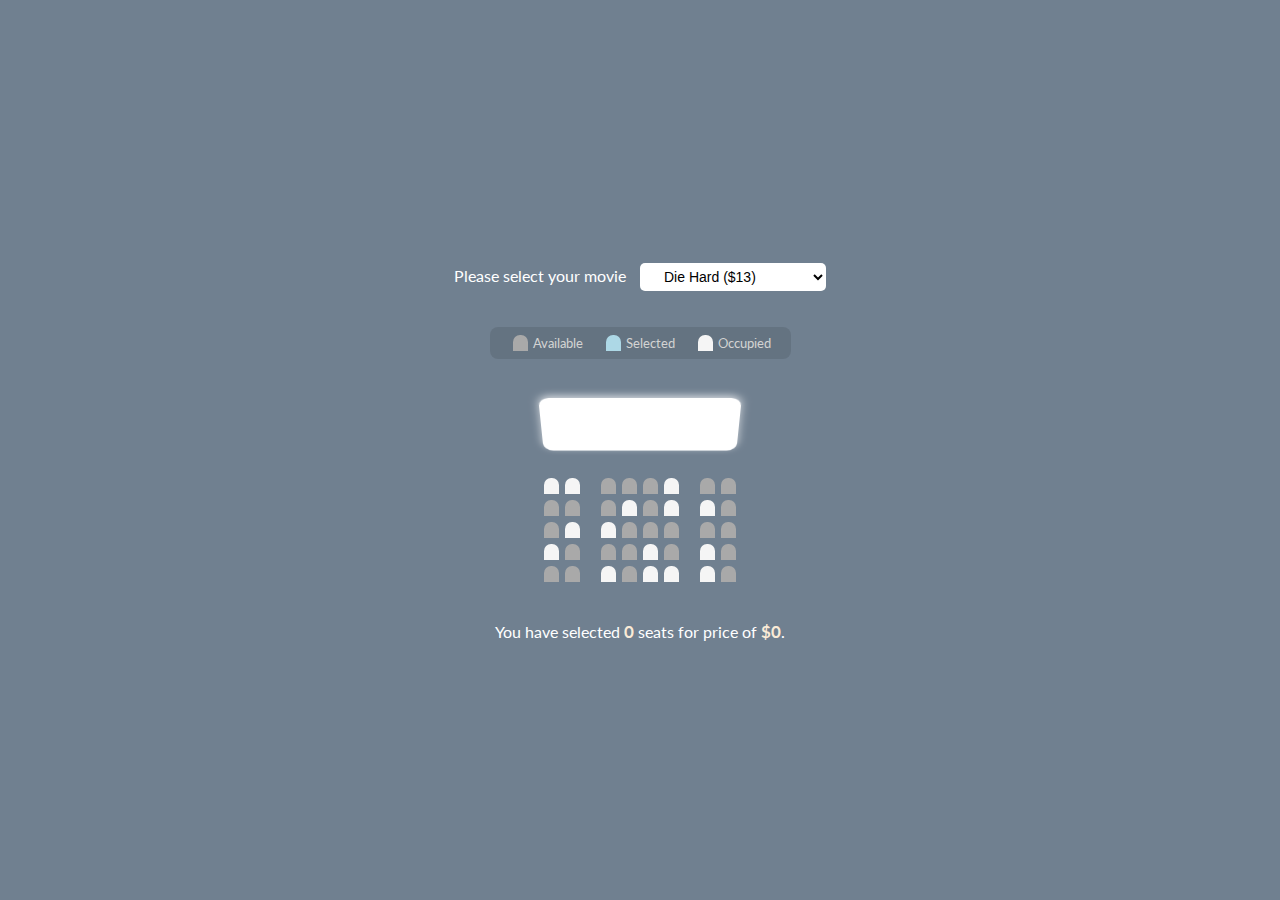
<file: 11- Cinema Ticketing App/index.html>
<!DOCTYPE html>
<html lang="en">
  <head>
    <meta charset="UTF-8" />
    <meta http-equiv="X-UA-Compatible" content="IE=edge" />
    <meta name="viewport" content="width=device-width, initial-scale=1.0" />
    <title>Cinema Ticketing App</title>
    <link href="style.css" rel="stylesheet" />
  </head>
  <body>
    <div class="movie-container">
      <span>Please select your movie</span>
      <select id="movie">
        <option value="12">Die Hard ($13)</option>
        <option value="18">Monster Truck ($18)</option>
        <option value="20">Illusionist ($20)</option>
        <option value="15">Extraction ($15)</option>
        <option value="15">Jumanji ($15)</option>
      </select>
    </div>

    <div>
      <ul class="legend">
        <li>
          <div class="seat"></div>
          <small>Available</small>
        </li>
        <li>
          <div class="seat selected"></div>
          <small>Selected</small>
        </li>
        <li>
          <div class="seat occupied"></div>
          <small>Occupied</small>
        </li>
      </ul>
    </div>

    <div class="container">
      <div class="screen"></div>
      <div class="row">
        <div class="seat occupied"></div>
        <div class="seat occupied"></div>
        <div class="seat"></div>
        <div class="seat"></div>
        <div class="seat"></div>
        <div class="seat occupied"></div>
        <div class="seat"></div>
        <div class="seat"></div>
      </div>
      <div class="row">
        <div class="seat"></div>
        <div class="seat"></div>
        <div class="seat"></div>
        <div class="seat occupied"></div>
        <div class="seat"></div>
        <div class="seat occupied"></div>
        <div class="seat occupied"></div>
        <div class="seat"></div>
      </div>
      <div class="row">
        <div class="seat"></div>
        <div class="seat occupied"></div>
        <div class="seat occupied"></div>
        <div class="seat"></div>
        <div class="seat"></div>
        <div class="seat"></div>
        <div class="seat"></div>
        <div class="seat"></div>
      </div>
      <div class="row">
        <div class="seat occupied"></div>
        <div class="seat"></div>
        <div class="seat"></div>
        <div class="seat"></div>
        <div class="seat occupied"></div>
        <div class="seat"></div>
        <div class="seat occupied"></div>
        <div class="seat"></div>
      </div>
      <div class="row">
        <div class="seat"></div>
        <div class="seat"></div>
        <div class="seat occupied"></div>
        <div class="seat"></div>
        <div class="seat occupied"></div>
        <div class="seat occupied"></div>
        <div class="seat occupied"></div>
        <div class="seat"></div>
      </div>
    </div>

    <p class="text">
      You have selected <span class="count">0</span> seats for price of
      <span class="dollar-sign">$</span><span class="price">0</span>.
    </p>

    <script src="script.js"></script>
  </body>
</html>
</file>
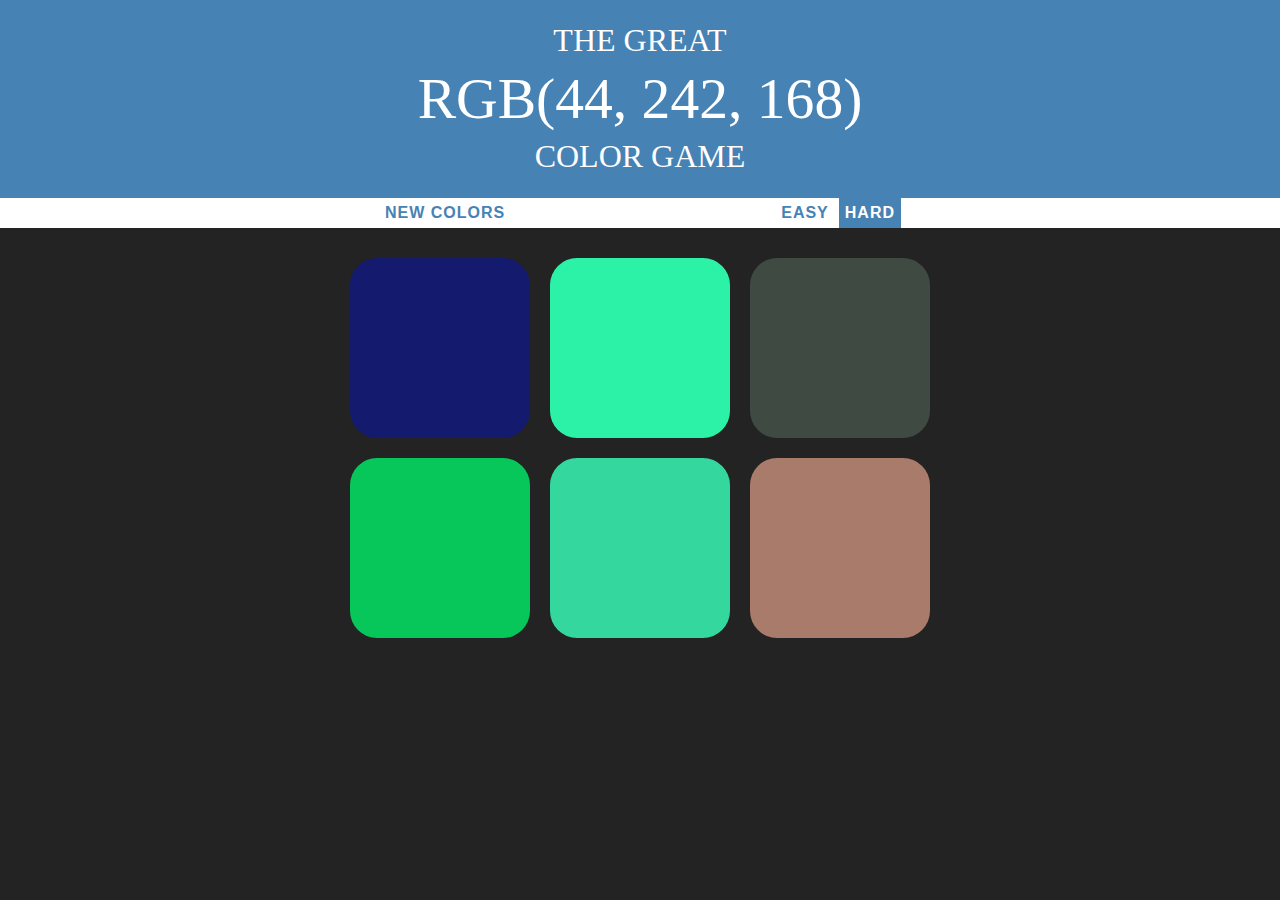
<file: 2 Color Game/index.html>
<!DOCTYPE html>
<html lang="en">
  <head>
    <meta charset="UTF-8" />
    <meta name="viewport" content="width=device-width, initial-scale=1.0" />
    <title>RGB Game</title>
    <link rel="stylesheet" href="style.css" />
  </head>
  <body>
    <h1>
      The Great<br />
      <span id="colorDisplay">RGB</span> <br />
      color Game
    </h1>

    <div id="stripe">
      <button id="newColorButton">New Colors</button>
      <span id="messageDisplay"></span>
      <button class="mode">Easy</button>
      <button class="mode selected">Hard</button>
    </div>

    <div id="container">
      <div class="square"></div>
      <div class="square"></div>
      <div class="square"></div>
      <div class="square"></div>
      <div class="square"></div>
      <div class="square"></div>
    </div>

    <script src="script.js"></script>
  </body>
</html>
</file>
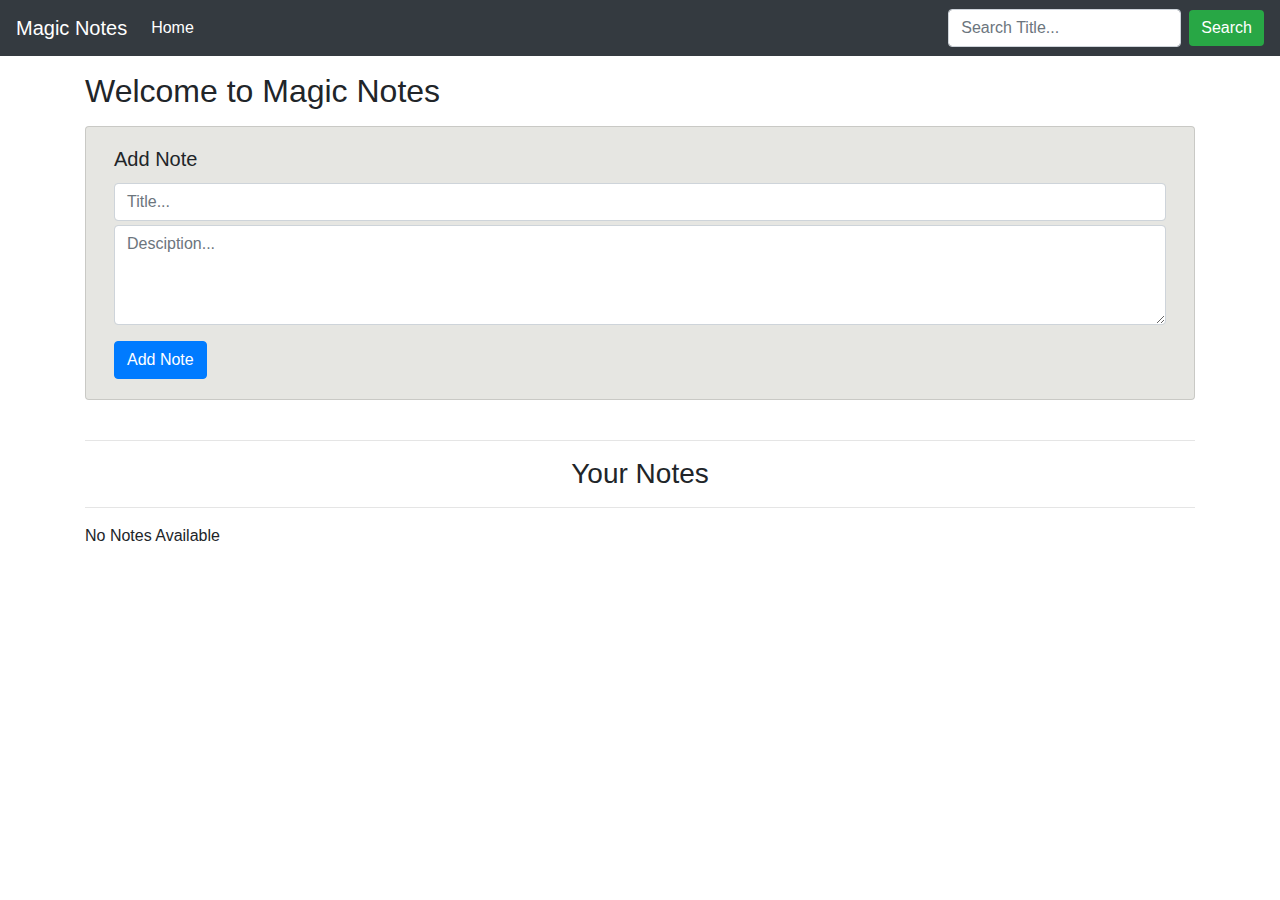
<file: 3- Notes Taking Site/index.html>
<!DOCTYPE html>
<html lang="en">

<head>
    <meta charset="UTF-8" />
    <meta http-equiv="X-UA-Compatible" content="IE=edge" />
    <meta name="viewport" content="width=device-width, initial-scale=1.0" />
    <title>Notes App</title>
    <link rel="stylesheet" href="https://cdn.jsdelivr.net/npm/bootstrap@4.0.0/dist/css/bootstrap.min.css"
        integrity="sha384-Gn5384xqQ1aoWXA+058RXPxPg6fy4IWvTNh0E263XmFcJlSAwiGgFAW/dAiS6JXm" crossorigin="anonymous" />

    <style>
        html{
            overflow-y: scroll;
        }
        body{
            background-color: white;
        }
        .card{
            background-color: #E6E6E2	;
        }
        textarea#addTitle{
            resize: none;
        }
        textarea#addText{
            max-height: 200px;
            min-height: 100px;
        }
        #searchBtn{
            cursor: auto;
            border: 0;
            pointer-events: none;
        }
        #searchBtn:hover,#searchBtn:focus,#searchBtn:active{
            border: 0;
            background-color: #28A745;
        }
    </style>
</head>

<body>

    <nav class="navbar navbar-expand-lg navbar-dark bg-dark">
        <a class="navbar-brand" href="#">Magic Notes</a>
        <button class="navbar-toggler" type="button" data-toggle="collapse" data-target="#navbarSupportedContent"
            aria-controls="navbarSupportedContent" aria-expanded="false" aria-label="Toggle navigation">
            <span class="navbar-toggler-icon"></span>
        </button>

        <div class="collapse navbar-collapse" id="navbarSupportedContent">
            <ul class="navbar-nav mr-auto">
                <li class="nav-item active">
                    <a class="nav-link" href="#">Home <span class="sr-only">(current)</span></a>
                </li>
            </ul>
            <form class="form-inline my-2 my-lg-0">
                <input class="form-control mr-sm-2" type="search" placeholder="Search Title..." aria-label="Search"
                    id="searchStr">
                <button class="btn btn-success my-2 my-sm-0" type="button" id="searchBtn">Search</button>
                <!-- <button class="btn btn-success my-2 my-sm-0" type="button" id="clearBtn"
                    style="display:none">&nbsp;Clear&nbsp;</button> -->
            </form>
        </div>
    </nav>

    <div class="container">
        <h2 class="my-3">Welcome to Magic Notes</h2>
        <div class="card">
            <div class="card-body">
                <h5 class='card-title ml-md-2'>Add Note</h5>
                <div class="form-group pl-md-2 pr-md-2">
                    <textarea class="form-control mb-1" id="addTitle" rows="1" placeholder="Title..."></textarea>
                    <textarea class="form-control" id="addText" rows="3" placeholder="Desciption..."></textarea>
                </div>
                <a href="#" class="btn btn-primary addNoteBtn ml-md-2">Add Note</a>
            </div>
        </div>
        <br>
        <hr>
        <h3 style="text-align: center;">Your Notes</h3>
        <hr>
        <div class="container-fluid" >
            <div class="row" id="notesBoxMain">
            
                <p class="zeroNote1" style="display: none">No Notes Available</p>
                <p class="zeroNote2" style="display: none">No Notes Match your search results</p>

            </div>
        </div>


    </div>





    <!-- <script src="js/script.js"></script> -->
    <!-- <script src="js/script1.js"></script> -->
    <!-- <script src="js/script2.js"></script> -->
    <script src="js/script3.js"></script>
    <script src="https://code.jquery.com/jquery-3.2.1.slim.min.js"
        integrity="sha384-KJ3o2DKtIkvYIK3UENzmM7KCkRr/rE9/Qpg6aAZGJwFDMVNA/GpGFF93hXpG5KkN"
        crossorigin="anonymous"></script>
    <script src="https://cdn.jsdelivr.net/npm/popper.js@1.12.9/dist/umd/popper.min.js"
        integrity="sha384-ApNbgh9B+Y1QKtv3Rn7W3mgPxhU9K/ScQsAP7hUibX39j7fakFPskvXusvfa0b4Q"
        crossorigin="anonymous"></script>
    <script src="https://cdn.jsdelivr.net/npm/bootstrap@4.0.0/dist/js/bootstrap.min.js"
        integrity="sha384-JZR6Spejh4U02d8jOt6vLEHfe/JQGiRRSQQxSfFWpi1MquVdAyjUar5+76PVCmYl"
        crossorigin="anonymous"></script>
</body>

</html>
</file>
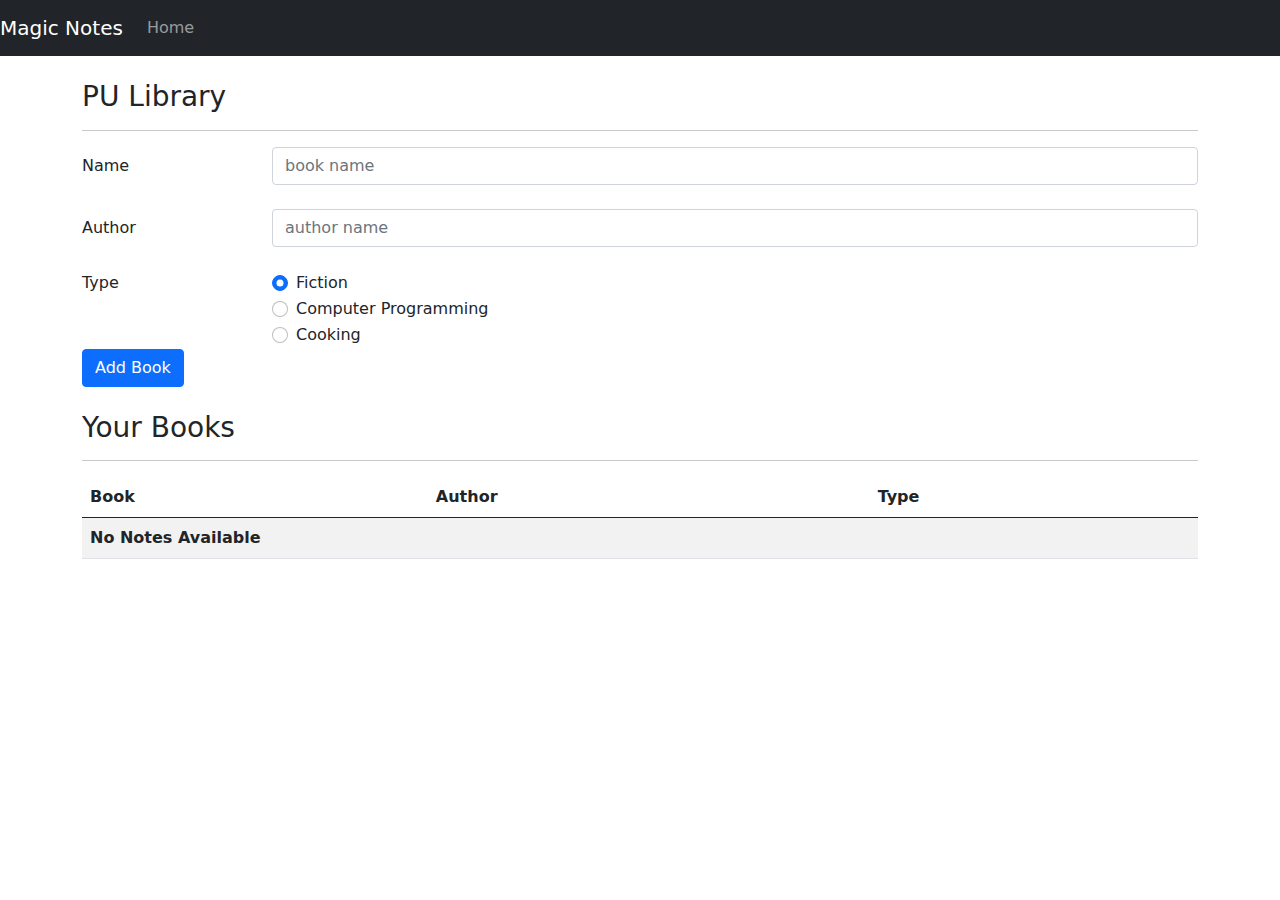
<file: 4- Library Site/index.html>
<!DOCTYPE html>
<html lang="en">

<head>
    <meta charset="UTF-8" />
    <meta http-equiv="X-UA-Compatible" content="IE=edge" />
    <meta name="viewport" content="width=device-width, initial-scale=1.0" />
    <title>Notes App</title>
    <!-- <link rel="stylesheet" href="https://cdn.jsdelivr.net/npm/bootstrap@4.0.0/dist/css/bootstrap.min.css"
        integrity="sha384-Gn5384xqQ1aoWXA+058RXPxPg6fy4IWvTNh0E263XmFcJlSAwiGgFAW/dAiS6JXm" crossorigin="anonymous" />

         -->
    <link rel="stylesheet" href="css/bootstrap.min.css" />
</head>

<body>

    <nav class="navbar navbar-expand-lg navbar-dark bg-dark">
        <a class="navbar-brand" href="#">Magic Notes</a>
        <button class="navbar-toggler" type="button" data-toggle="collapse" data-target="#navbarSupportedContent"
            aria-controls="navbarSupportedContent" aria-expanded="false" aria-label="Toggle navigation">
            <span class="navbar-toggler-icon"></span>
        </button>

        <div class="collapse navbar-collapse" id="navbarSupportedContent">
            <ul class="navbar-nav mr-auto">
                <li class="nav-item active">
                    <a class="nav-link" href="#">Home</a>
                </li>
            </ul>
            <!-- <form class="form-inline my-2 my-lg-0">
                <button class="btn btn-success my-2 my-sm-0" type="button" id="searchBtn">Search</button>
                <input class="form-control mr-sm-2" type="search" placeholder="Search Title..." aria-label="Search"
                    id="searchStr">
            </form> -->
        </div>
    </nav>

    <div id="showMsgDiv">
        <!-- <button type="button" class="close" data-dismiss="alert" aria-label="Close">
            <span aria-hidden="true">&times;</span>
        </button> -->
    </div>

    <div class="container">
        <br>
        <h3>PU Library</h3>
        <hr>
        <form id="addBookForm">
            <div class="form-group row">
                <label for="bookName" class="col-sm-2 col-form-label">Name</label>
                <div class="col-sm-10">
                    <input type="text" name="" id="bookName" class="form-control" placeholder="book name">
                </div>
            </div>
            <br>
            <div class="form-group row">
                <label for="authorName" class="col-sm-2 col-form-label">Author</label>
                <div class="col-sm-10">
                    <input type="text" name="" id="authorName" class="form-control" placeholder="author name">
                </div>
            </div>
            <br>
            <fieldset class="form-group">
                <div class="row">
                    <legend class="col-form-label col-sm-2 pt-0">Type</legend>
                    <div class="col-sm-10">
                        <div class="form-check">
                            <input type="radio" class="form-check-input" name="type" id="fiction" value="Fiction"
                                checked>
                            <label for="fiction" class="form-check-label">Fiction</label>
                        </div>
                        <div class="form-check">
                            <input type="radio" class="form-check-input" name="type" id="programming"
                                value="Programming">
                            <label for="programming" class="form-check-label">Computer Programming</label>
                        </div>
                        <div class="form-check">
                            <input type="radio" class="form-check-input" name="type" id="cooking" value="Cooking">
                            <label for="cooking" class="form-check-label">Cooking</label>
                        </div>
                    </div>
                </div>
            </fieldset>

            <div class="row form-group">
                <div class="col-sm-10">
                    <button class="btn btn-primary" type="submit">Add Book</button>
                </div>
            </div>
        </form>

        <br>
        <div id="table">
            <h3>Your Books</h3>
            <hr>
            <table class="table table-striped">
                <thead>
                    <tr>
                        <th scope="col">Book</th>
                        <th scope="col">Author</th>
                        <th scope="col">Type</th>
                    </tr>
                </thead>
                <tbody id="tableBody">

                </tbody>
            </table>
        </div>
    </div>





    <script src="js/script.js"></script>
    <script src="js/bootstrap.min.js"></script>

    <!-- <script src="https://code.jquery.com/jquery-3.2.1.slim.min.js"
        integrity="sha384-KJ3o2DKtIkvYIK3UENzmM7KCkRr/rE9/Qpg6aAZGJwFDMVNA/GpGFF93hXpG5KkN"
        crossorigin="anonymous"></script>
    <script src="https://cdn.jsdelivr.net/npm/popper.js@1.12.9/dist/umd/popper.min.js"
        integrity="sha384-ApNbgh9B+Y1QKtv3Rn7W3mgPxhU9K/ScQsAP7hUibX39j7fakFPskvXusvfa0b4Q"
        crossorigin="anonymous"></script>
    <script src="https://cdn.jsdelivr.net/npm/bootstrap@4.0.0/dist/js/bootstrap.min.js"
        integrity="sha384-JZR6Spejh4U02d8jOt6vLEHfe/JQGiRRSQQxSfFWpi1MquVdAyjUar5+76PVCmYl"
        crossorigin="anonymous"></script> -->
</body>

</html>
</file>
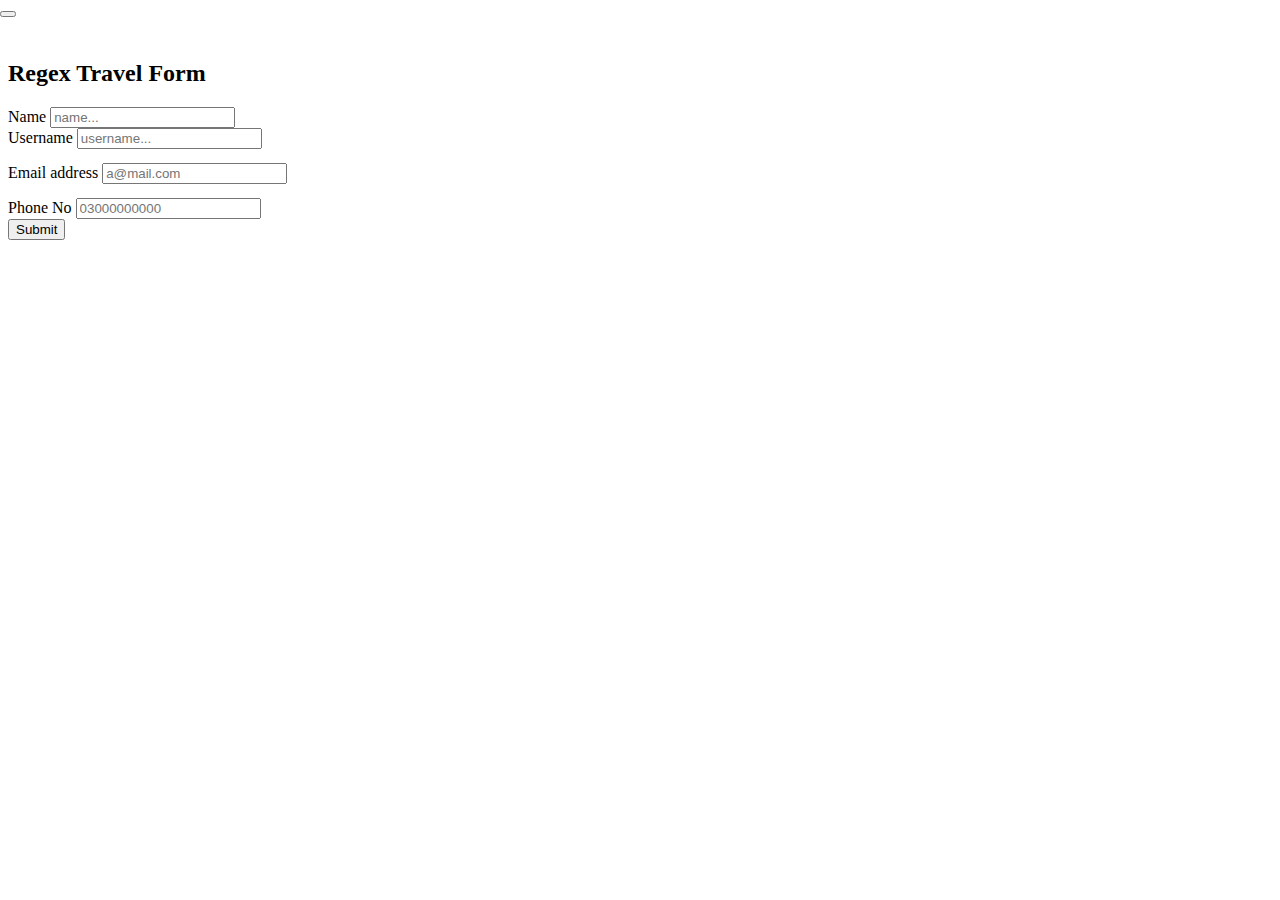
<file: 6- Regex Form/index.html>
<!DOCTYPE html>
<html lang="en">

<head>
  <meta charset="UTF-8" />
  <meta http-equiv="X-UA-Compatible" content="IE=edge" />
  <meta name="viewport" content="width=device-width, initial-scale=1.0" />
  <title>Form</title>
  <link href="https://cdn.jsdelivr.net/npm/bootstrap@5.0.2/dist/css/bootstrap.min.css" rel="stylesheet"
    integrity="sha384-EVSTQN3/azprG1Anm3QDgpJLIm9Nao0Yz1ztcQTwFspd3yD65VohhpuuCOmLASjC" crossorigin="anonymous">
  <style>
    #alert {
      position: absolute;
      top: 0px;
      left: 0px;
      width: 100%;
      z-index: 9999;
      border-radius: 0px
    }

    .fixedSpace {
      position:absolute;
    }

    @media only screen and (max-width: 767px) {
      .if-sm {
        margin-top: 14px;
      }
    }
  </style>
</head>

<body>

  <div id="alert" class="alert alert-dismissible fade" role="alert">
    <span id="alertText"></span>
    <button type="button" class="btn-close" data-bs-dismiss="alert" aria-label="Close"></button>
  </div>

  <div class="container" style="margin-top: 60px;">
    <div class="row">
      <div class="col"></div>
      <div class="col-10">
        <h2 class="mt-1 mb-4">Regex Travel Form</h2>
        <form>

          <div class="row">
            <div class="col-md">
              <div class="mb-3">
                <label for="name" class="form-label">Name</label>
                <input type="text" class="form-control" id="name" placeholder="name...">
                <div class="invalid-feedback fixedSpace" id="nameErrorField"></div>
              </div>
            </div>
            <div class="col-md">
              <div class="mb-3 if-sm">
                <label for="username" class="form-label">Username</label>
                <input type="text" class="form-control" id="username" placeholder="username...">
                <div class="invalid-feedback fixedSpace" id="usernameErrorField"></div>
              </div>
            </div>
          </div>
          <div class="row">
            <div class="col-md">
              <div class="mb-3" style="margin-top: 14px;">
                <label for="email" class="form-label">Email address</label>
                <input type="text" class="form-control" id="email" placeholder="a@mail.com">

                <div class="invalid-feedback fixedSpace" id="emailErrorField"></div>
              </div>
            </div>
            <div class="col-md">
              <div class="mb-3" style="margin-top: 14px;">
                <label for="phone" class="form-label">Phone No</label>
                <input type="text" class="form-control" id="phone" placeholder="03000000000">

                <div class="invalid-feedback fixedSpace" id="phoneErrorField"></div>
              </div>
            </div>
          </div>

          <div class="d-grid gap-2 col-4 mx-auto my-4">
            <button type="submit" class="btn btn-primary" id="submit">Submit</button>
          </div>
        </form>
      </div>
      <div class="col"></div>
    </div>
  </div>

  <script src="js/script.js"></script>
  <script src="https://cdn.jsdelivr.net/npm/bootstrap@5.0.2/dist/js/bootstrap.bundle.min.js"
    integrity="sha384-MrcW6ZMFYlzcLA8Nl+NtUVF0sA7MsXsP1UyJoMp4YLEuNSfAP+JcXn/tWtIaxVXM"
    crossorigin="anonymous"></script>
</body>

</html>
</file>
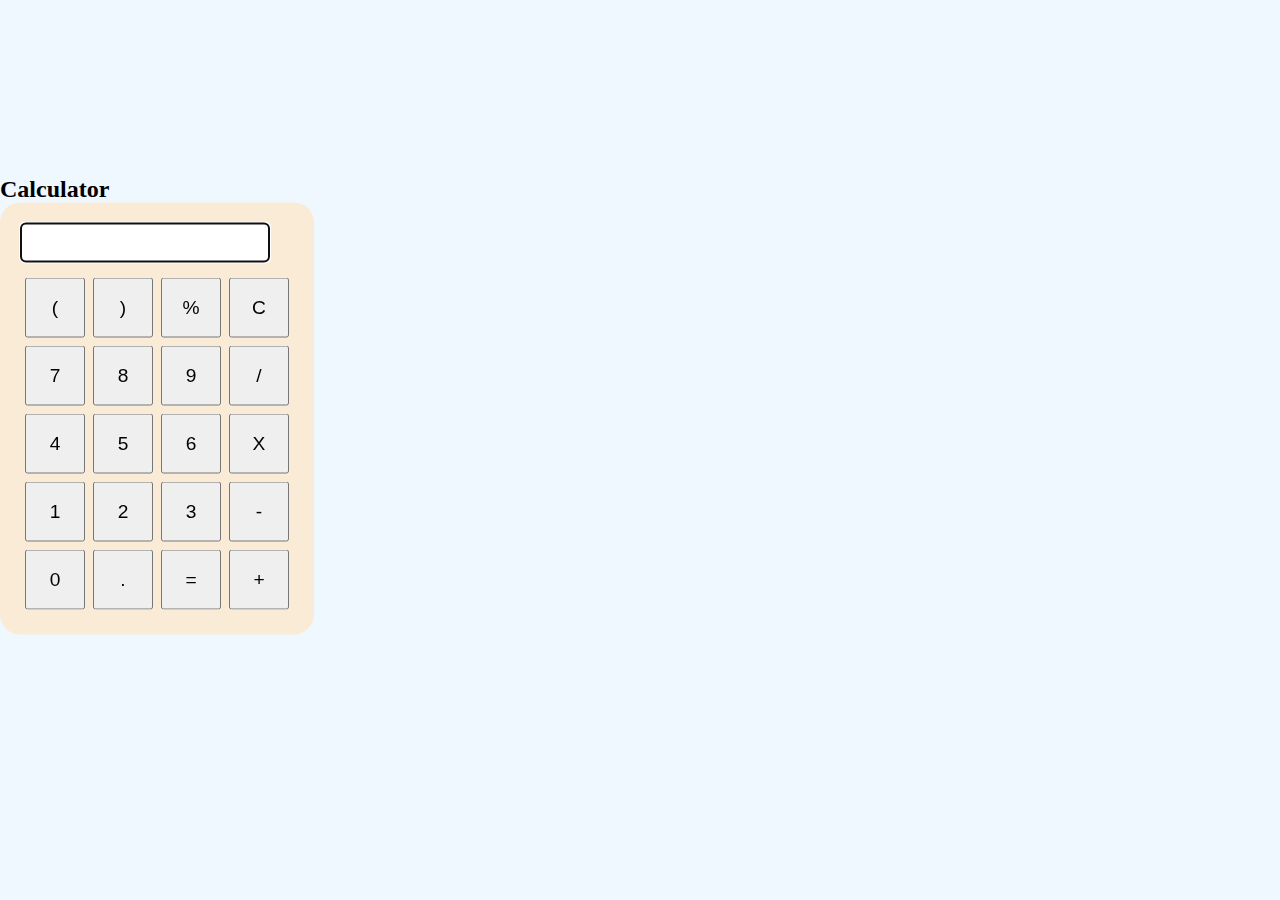
<file: 8- Calculator/index.html>
<!DOCTYPE html>
<html lang="en">

<head>
  <meta charset="UTF-8" />
  <meta http-equiv="X-UA-Compatible" content="IE=edge" />
  <meta name="viewport" content="width=device-width, initial-scale=1.0" />
  <title>Calculator</title>
  <link href="https://cdn.jsdelivr.net/npm/bootstrap@5.0.2/dist/css/bootstrap.min.css" rel="stylesheet"
    integrity="sha384-EVSTQN3/azprG1Anm3QDgpJLIm9Nao0Yz1ztcQTwFspd3yD65VohhpuuCOmLASjC" crossorigin="anonymous">
  <link rel="stylesheet" href="css/style.css">
</head>

<body>
  
  <div class="container-fluid" id="container">
    <div class="row">
      <div class="col-md-6 mt-3 pt-2 pb-1 mx-auto text-center align-middle">
        <h2 class="mb-3 text-center">Calculator</h2>

        <div class="calculator mx-auto">
          <input autofocus type="text" name="screen" id="screen" onkeypress="return validate(event)">

          <table>
            <tr>
              <td><button>(</button></td>
              <td><button>)</button></td>
              <td><button>%</button></td>
              <td><button>C</button></td>
            </tr>
            <tr>
              <td><button>7</button></td>
              <td><button>8</button></td>
              <td><button>9</button></td>
              <td><button>/</button></td>
            </tr>
            <tr>
              <td><button>4</button></td>
              <td><button>5</button></td>
              <td><button>6</button></td>
              <td><button>X</button></td>
            </tr>
            <tr>
              <td><button>1</button></td>
              <td><button>2</button></td>
              <td><button>3</button></td>
              <td><button>-</button></td>
            </tr>
            <tr>
              <td><button>0</button></td>
              <td><button>.</button></td>
              <td><button>=</button></td>
              <td><button>+</button></td>
            </tr>
          </table>
        </div>
      </div>
    </div>

  </div>



  <script src="js/script.js"></script>
  <script src="https://cdn.jsdelivr.net/npm/bootstrap@5.0.2/dist/js/bootstrap.bundle.min.js"
    integrity="sha384-MrcW6ZMFYlzcLA8Nl+NtUVF0sA7MsXsP1UyJoMp4YLEuNSfAP+JcXn/tWtIaxVXM"
    crossorigin="anonymous"></script>
</body>

</html>
</file>
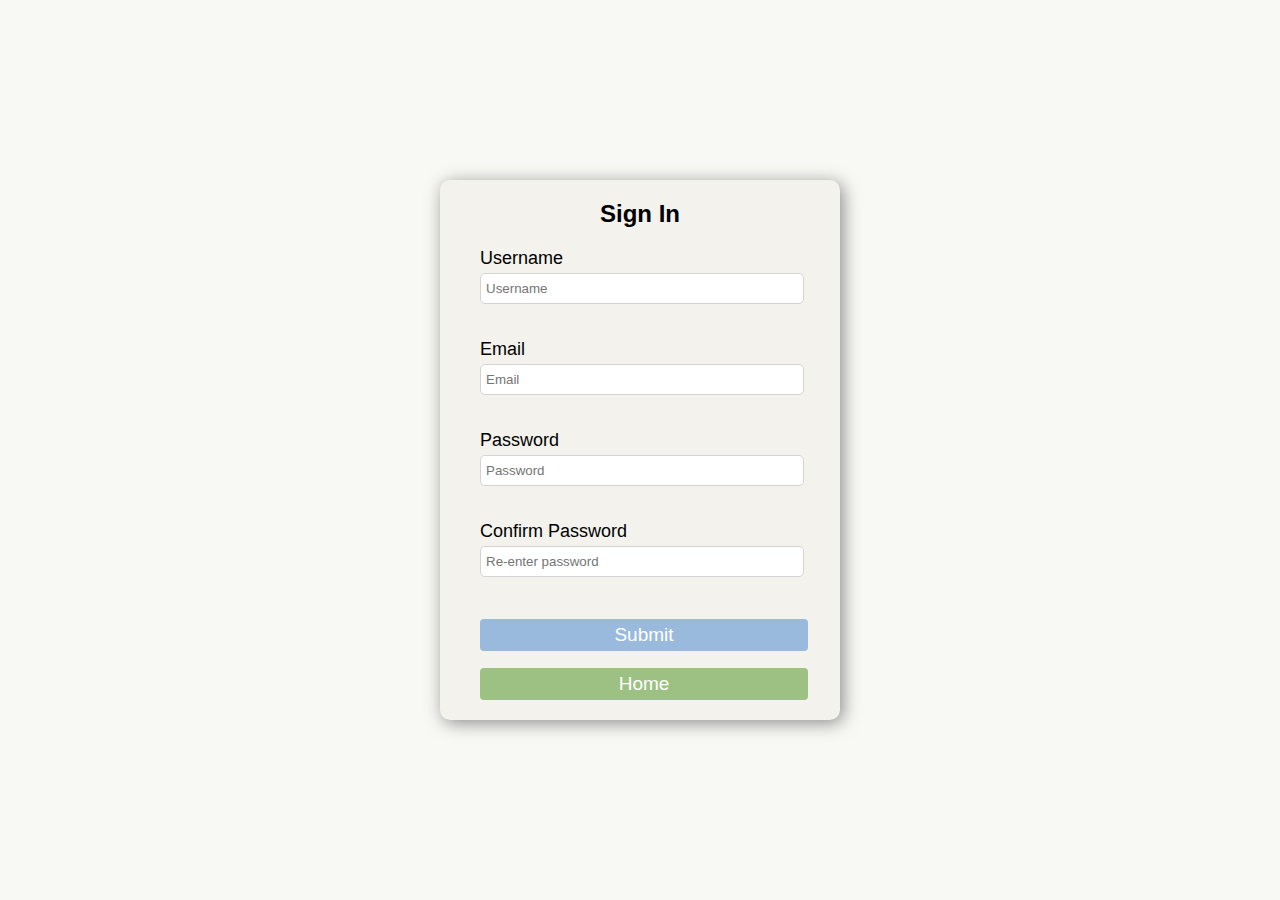
<file: 9- Form/index.html>
<!DOCTYPE html>
<html lang="en">
  <head>
    <meta charset="UTF-8" />
    <meta http-equiv="X-UA-Compatible" content="IE=edge" />
    <meta name="viewport" content="width=device-width, initial-scale=1.0" />
    <title>Project 1</title>
    <link rel="stylesheet" href="style.css" />
  </head>
  <body>
    <div class="container">
      <h2 class="heading">Sign In</h2>
      <div>
        <form>
          <div class="formportion">
            <label for="username">Username</label><br />
            <input id="username" type="text" placeholder="Username" /><br />
            <span>*Error</span>
          </div>

          <div class="formportion">
            <label for="email">Email</label><br />
            <input id="email" type="text" placeholder="Email" /><br />
            <span>*Error</span>
          </div>

          <div class="formportion">
            <label for="password">Password</label><br />
            <input id="password" type="password" placeholder="Password" /><br />
            <span>*Error</span>
          </div>

          <div class="formportion">
            <label for="password2">Confirm Password</label><br />
            <input
              id="password2"
              type="password"
              placeholder="Re-enter password"
            /><br />
            <span>*Error</span>
          </div>
          <input type="submit" class="submit" />
          <button class="submit1"><a href="../index.html">Home</a></button>
        </form>
      </div>
    </div>
    <script src="script.js"></script>
  </body>
</html>
</file>
<file: 11- Cinema Ticketing App/style.css>
@import url("https://fonts.googleapis.com/css2?family=Lato&display=swap");

* {
  box-sizing: border-box;
}
body {
  background-color: slategray;
  font-family: "Lato", sans-serif;
  color: white;
  display: flex;
  flex-direction: column;
  align-items: center;
  justify-content: center;
  height: 100vh;
  margin: 0;
}

.movie-container {
  margin: 20px 0px;
}

.movie-container select {
  background-color: white;
  border: 0;
  border-radius: 5px;
  margin-left: 10px;
  padding: 5px 20px;
  font-size: 14px;
}

.seat {
  background-color: darkgray;
  height: 16px;
  width: 15px;
  margin: 3px;
  border-radius: 7px 7px 0px 0px;
}

.seat.selected {
  background-color: lightblue;
}
.seat.occupied {
  background-color: whitesmoke;
}
.seat:nth-of-type(2) {
  margin-right: 18px;
}
.seat:nth-last-of-type(3) {
  margin-right: 18px;
}

.seat:not(.occupied):hover {
  cursor: pointer;
  transform: scale(1.3);
}

.legend .seat:not(.occupied):hover {
  cursor: default;
  transform: scale(1);
}
.row {
  display: flex;
}

.legend {
  background-color: rgba(0, 0, 0, 0.1);
  padding: 5px 10px;
  border-radius: 8px;
  list-style-type: none;
  color: lightgray;
  display: flex;
  justify-content: space-between;
}

.legend li {
  display: flex;
  align-items: center;
  justify-content: center;
  margin: 0 10px;
}

.legend li small {
  margin-left: 2px;
}

.screen {
  background-color: white;
  height: 70px;
  width: 100%;
  border-radius: 10px;
  margin: 15px 0;
  transform: rotateX(135deg);
  box-shadow: 0 3px 10px rgba(255, 255, 255, 0.7);
}

.container {
  perspective: 900px;
  margin-bottom: 20px;
}

p.text span,
.dollar-sign {
  color: antiquewhite;
  font-size: 17px;
  font-weight: bold;
}
</file>
<file: 2 Color Game/style.css>
body{
    background-color: #232323;
    margin: 0;
    font-family: "Montserrat" , "Avenir";
}

.square{
    background-color: purple;
    width: 30%;
    margin: 1.66%;
    padding-bottom: 30%;
    float: left;
    border-radius: 15%;
    transition: background 0.6s;
    -webkit-transition: background 0.6s;
    -moz-webkit-transition: background 0.6s;
}

#container{
    margin: 20px auto;
    max-width: 600px;
}
h1{
    color:  white;
    background-color: steelblue;
    text-align: center;
    margin: 0;
    text-transform: uppercase;
    padding: 20px 0;
    font-weight: normal !important;
    line-height: 1.3;
}

#colorDisplay{
    font-size: 180%;
}

#stripe{
    color : black;
    background-color: white;
    text-align: center;
    height: 30px;
}

.selected{
    color:white;
    background-color: steelblue;
}

button{
    border: none;
    background: none;
    text-transform: uppercase;
    height: 100%;
    color: steelblue;
    font-weight: 700;
    letter-spacing: 1px;
    font-size: inherit;
    transition: all 0.3s;
    -webkit-transition: all 0.3s;
    -moz-webkit-transition: all 0.3s;
    outline: none;
}

#messageDisplay{
    display: inline-block;
    width: 20%;
}
button:hover{
    color:white;
    background-color: steelblue;
}
</file>
<file: 8- Calculator/css/style.css>
* {
    margin: 0;
    padding: 0;
    box-sizing: border-box;
}

body {
    background-color: aliceblue;
}

#screen {
    margin-bottom: 10px;
    width: 250px;
    height: 40px;
    border-radius: 5px;
    border: 1px solid black;
}

.calculator {
    padding: 20px;
    width: fit-content;
    border-radius: 20px;
    background-color: antiquewhite;
}


button {
    width: 60px;
    height: 60px;
    margin: 3px;
    font-size: larger;
    user-select: none;
}

#container {
    margin: 0;
    position: absolute;
    top: 45%;
    transform: translateY(-50%);
}

input{
    padding-left: 10px;
}
</file>
<file: 9- Form/style.css>
body {
  font-family: "Open Sans", sans-serif;
  display: flex;
  align-items: center;
  margin: 0;
  justify-content: center;
  min-height: 100vh;
  background-color: #f8f9f5;
}

.heading {
  text-align: center;
}

.container {
  width: 400px;
  background-color: #f3f2ed;
  border-radius: 10px;
  box-shadow: 3px 3px 17px rgba(68, 68, 68, 0.6);
}

.formportion {
  margin: 15px 40px;
}

.formportion input {
  border-radius: 5px;
  border: 1px solid lightgray;
  width: 99%;
  margin-top: 4px;
  margin-bottom: 2px;
  padding: 7px 0px 7px 5px;
}
.submit {
  border-radius: 4px;
  border: none;
  background-color: #99badd;
  color: white;
  width: 82%;
  margin-top: 4px;
  margin-bottom: 2px;
  padding: 5px;
  font-size: 19px;
  margin: 7px 40px 10px 40px;
  cursor: pointer;
}
.submit1 {
  border-radius: 4px;
  border: none;
  background-color: #9dc183;
  color: white;
  width: 82%;
  margin-top: 4px;
  margin-bottom: 2px;
  padding: 5px;
  font-size: 19px;
  margin: 7px 40px 20px 40px;
  cursor: pointer;
}

.formportion label {
  font-size: 18px;
}

.formportion span {
  visibility: hidden;
  color: #ea3c53;
  font-size: small;
}
.formportion.error input {
  border-color: #ea3c53;
}
.formportion.error span {
  visibility: visible;
}
.formportion.success input {
  border-color: #50c878;
}

input:focus {
  outline: none;
  border-color: gray;
}

button:focus {
  outline: none;
}

button a {
  text-decoration: none;
  color: white;
  display: block;
}
</file>
